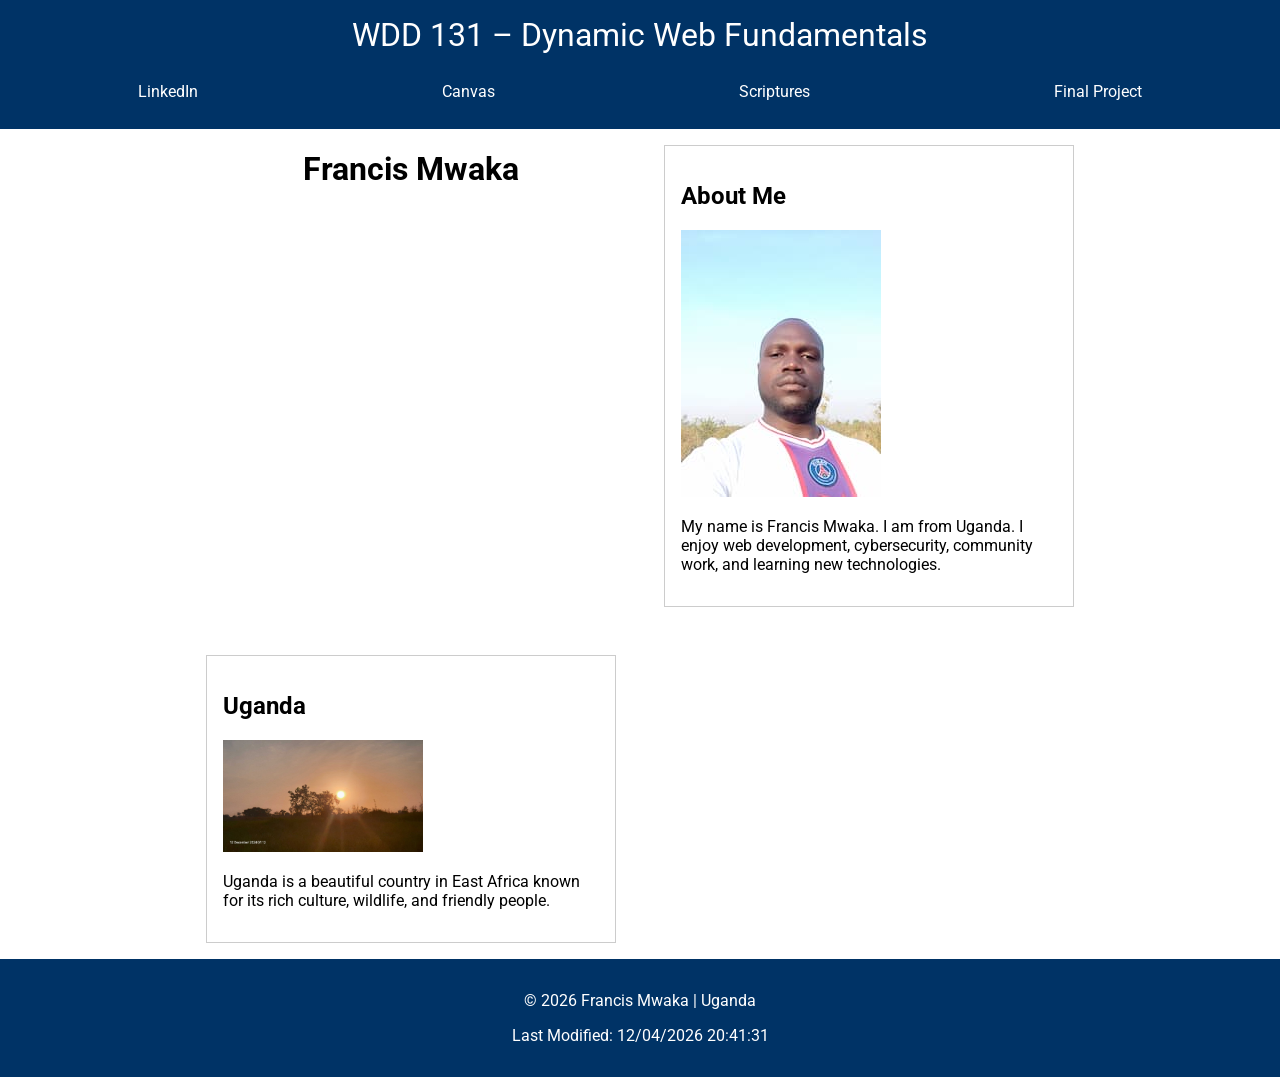
<file: index.html>
<!DOCTYPE html>
<html lang="en">

<head>
    <meta charset="UTF-8">
    <meta name="viewport" content="width=device-width, initial-scale=1.0">

    <title>WDD 131 | Dynamic Web Fundamentals | Francis Mwaka</title>

    <meta name="description" content="WDD 131 | Dynamic Web Fundamentals course homepage for Francis Mwaka. Learn about web development, programming, and my interests.">

    <meta name="author" content="Francis Mwaka">
    <link rel="preconnect" href="https://fonts.googleapis.com">
    <link rel="preconnect" href="https://fonts.gstatic.com" crossorigin>
    <link href="https://fonts.googleapis.com/css2?family=Roboto:wght@400;700&display=swap" rel="stylesheet">

    <link rel="stylesheet" href="styles/base.css">

    <link rel="stylesheet" href="styles/base.css">

    <script src="scripts/getdates.js" defer></script>

</head>

<body>

<header>
    <span id="course-title">
        WDD 131 – Dynamic Web Fundamentals
    </span>

    <nav>
        <a href="https://www.linkedin.com/in/mwaka-francis-99098b10b/?lipi=urn%3Ali%3Apage%3Ad_flagship3_profile_view_base_contact_details%3BqUiwwXIEQZSkBPhrhPKMiQ%3D%3D">LinkedIn</a>
        <a href="https://byupw.instructure.com/">Canvas</a>
        <a href="https://www.churchofjesuschrist.org/study/scriptures">Scriptures</a>
        <a href="#">Final Project</a>
    </nav>
</header>


<main>

    <h1>Francis Mwaka</h1>

    <section class="card">
        <h2>About Me</h2>

        <img src="images/profile.jpg" alt="Francis Mwaka">

        <p>
            My name is Francis Mwaka. I am from Uganda.
            I enjoy web development, cybersecurity, community work,
            and learning new technologies.
        </p>

    </section>


    <section class="card">

        <h2>Uganda</h2>

        <img src="images/sunrise.jpg" alt="Uganda landscape">

        <p>
            Uganda is a beautiful country in East Africa known for
            its rich culture, wildlife, and friendly people.
        </p>

    </section>

</main>


<footer>

<p>
    © <span id="currentyear"></span> Francis Mwaka | Uganda
</p>

<p id="lastModified"></p>

</footer>


</body>

</html>
</file>
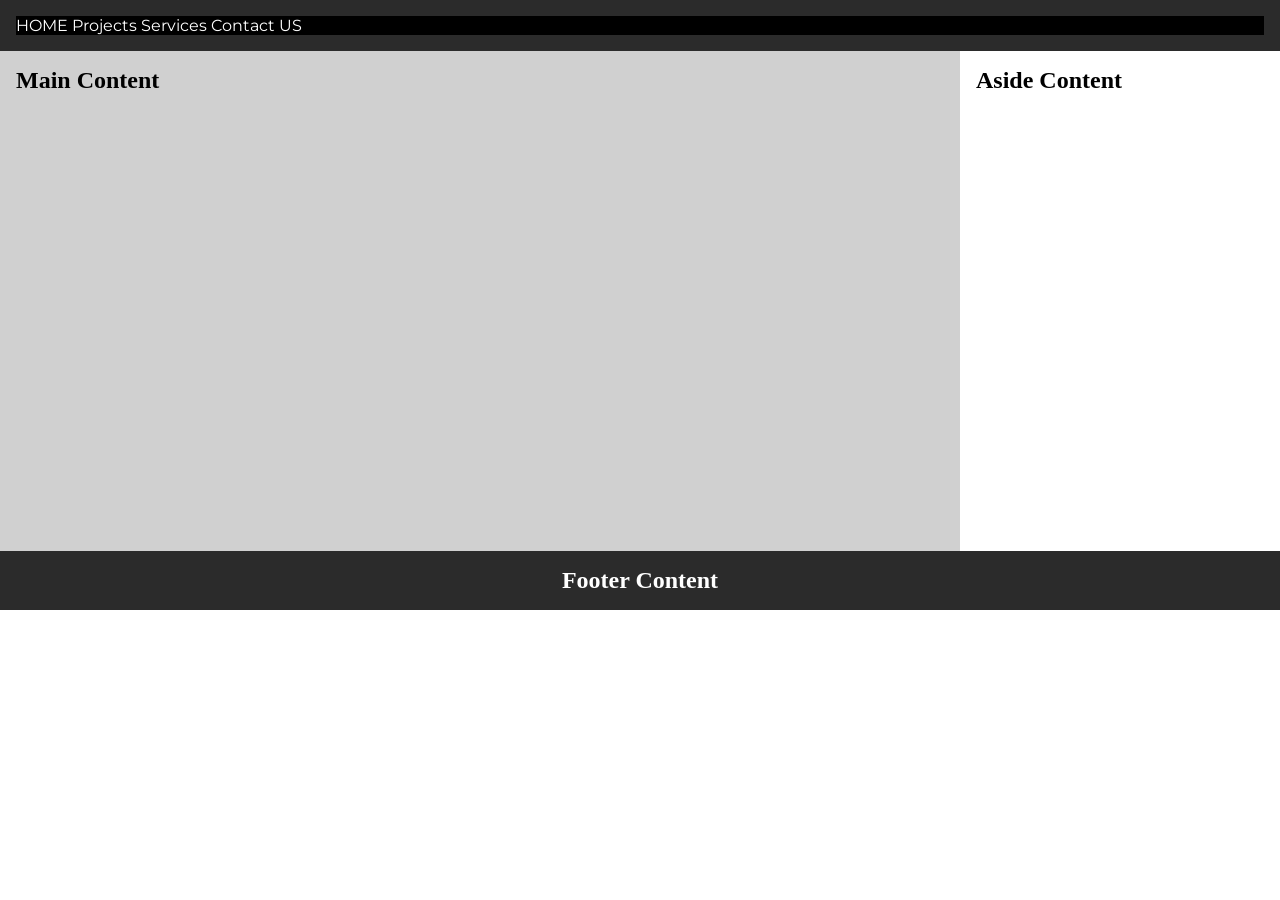
<file: week01/basic-layout.html>
<!DOCTYPE html>
<html lang="en">
<head>
    <link rel="stylesheet" href="styles/layout.css">
    <meta charset="UTF-8">
    <meta name="viewport" content="width=device-width, initial-scale=1.0">
    <meta name="description" content="basic-layout">
    <meta name="author" content="Francis Mwaka">
    <title>Francis Mwaka | WDD 131</title>
</head>
<body>
    <header>
        <nav>
            <a href="../index.html">HOME</a>
            <a href="projects.html">Projects</a>
            <a href="services.html">Services</a>
            <a href="contact.html">Contact US</a>
        </nav>
    </header>

    <main>
        <h2>Main Content</h2>
    </main>

    <aside>
        <h2>Aside Content</h2>
    </aside>

    <footer>
        <h2>Footer Content</h2>
    </footer>
</body>
</html>
</file>
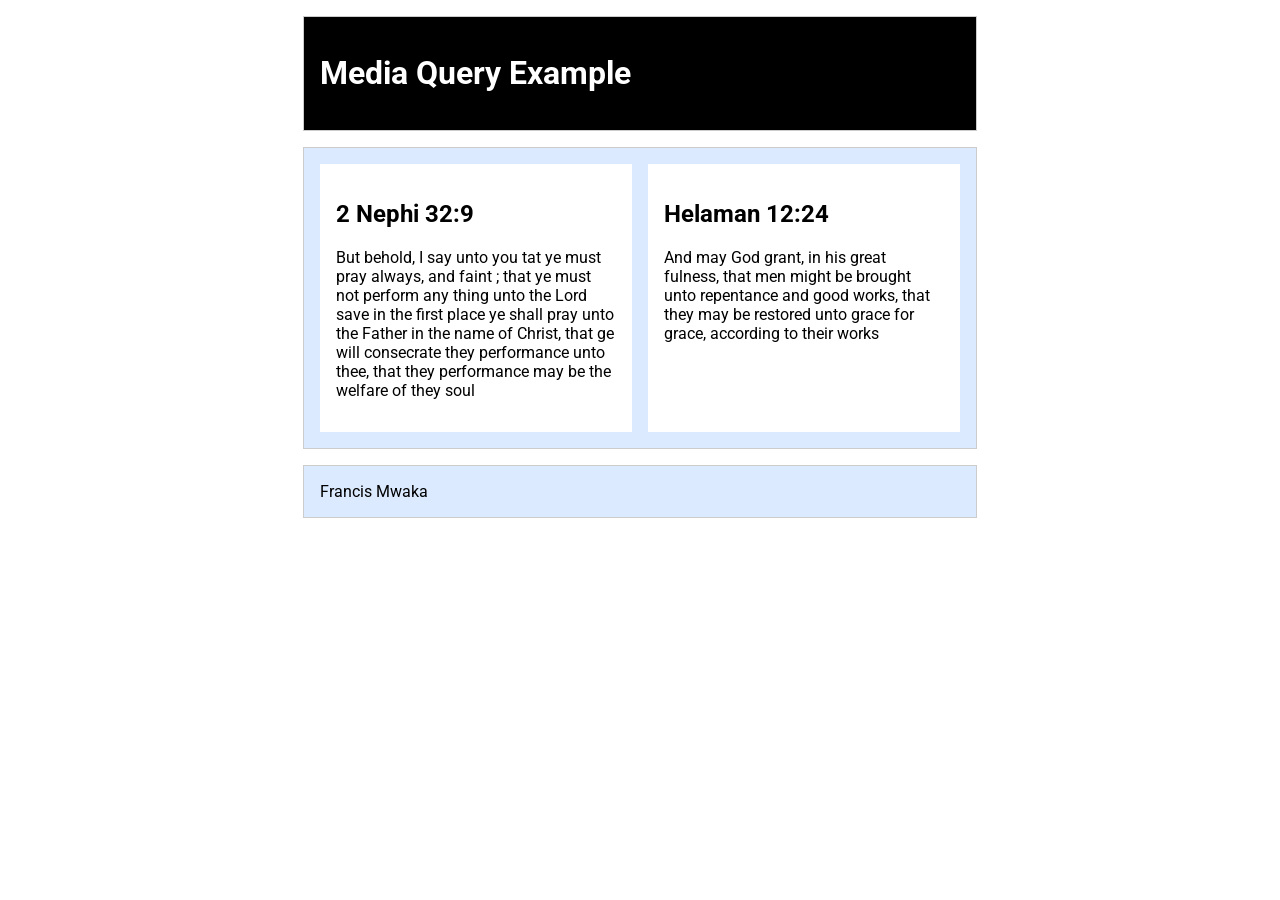
<file: week02/media-query.html>
<!DOCTYPE html>
<html lang="en">
<head>
    <meta charset="UTF-8">
    <link rel="preconnect" href="https://fonts.googleapis.com">
    <link rel="preconnect" href="https://fonts.gstatic.com" crossorigin>
    <link href="https://fonts.googleapis.com/css2?family=Montserrat:ital,wght@0,100..900;1,100..900&family=Open+Sans:ital,wght@0,300..800;1,300..800&family=Roboto:ital,wght@0,100..900;1,100..900&display=swap" rel="stylesheet">
    <link rel="stylesheet" href="styles/media-query.css">
    <link rel="stylesheet" href="styles/media-query-large.css">
    
    <meta name="viewport" content="width=device-width, initial-scale=1.0">
    <meta class="description" content="Applying different styles to the website based on the characteristics of the device being used to view it">
    <meta class="author" content="Francis Mwaka">
    <title>WDD 131 - Media Query</title>
</head>
<body>
    <header>
        <h1>Media Query Example</h1>
    </header>
    <main>
         <section>
            <h2>2 Nephi 32:9</h2>
            <p>But behold, I say unto you tat ye must pray always, and faint ; that ye must not perform any thing unto the Lord save in the first place ye shall pray unto the Father in the name of Christ, that ge will consecrate they performance unto thee, that they performance may be the welfare of they soul</p>
        </section>
        <section>
            <h2>Helaman 12:24</h2>
            <p>And may God grant, in his great fulness, that men might be brought unto repentance and good works, that they may be restored unto grace for grace, according to their works</p>
        </section>
    </main>
    <footer>Francis Mwaka</footer>
</body>
</html>
</file>
<file: styles/base.css>
body {
    font-family: "Roboto", sans-serif;
    margin: 0;
}


header {
    background-color: #003366;
    color: white;
    padding: 1rem;
}


#course-title {
    display: block;
    text-align: center;
    font-size: 2rem;
}


nav {
    display: flex;
    justify-content: space-around;
    margin-top: 1rem;
}


nav a {
    color: white;
    text-decoration: none;
    padding: 0.75rem;
}


nav a:hover {
    background-color: #ffffff;
    color: #003366;
}


main {
    max-width: 900px;
    margin: auto;
    display: grid;
    grid-template-columns: 1fr 1fr;
    gap: 1rem;
}


h1 {
    text-align: center;
}


.card {
    border: 1px solid #ccc;
    padding: 1rem;
    margin: 1rem;

}


.card img {
    width: 200px;
    height: auto;
}


footer {
    background-color: #003366;
    color: white;
    text-align: center;
    padding: 1rem;
}
</file>
<file: week01/styles/layout.css>
@import url('https://fonts.googleapis.com/css2?family=Montserrat:wght@500;600;700&family=Open+Sans:wght@400;600&display=swap');
* {
    margin: 0;
    padding: 0;
    box-sizing: border-box;
}
:root {
  --font-heading: 'Montserrat', sans-serif;
  --font-body: 'Open Sans', sans-serif;

  --color-primary: #123A6F;
  --color-secondary: #5E9E43;
  --color-accent: #F28C28;
  --color-text: #333333;
  --color-background: #FFFFFF;
}

body {
    display: grid;
    grid-template-columns: 3fr 1fr;
    grid-template-rows: auto auto 1fr auto;
    grid-template-areas:
        "header header"
        "nav nav"
        "main aside"
        "footer footer";
}

header {
    grid-area: header;
    background-color: #2b2b2b;
    color: white;
    padding: 1rem;
}

nav {
    grid-area: nav;
    background-color: #000;
}

nav a {
    color: white;
    text-decoration: none;
    font-family: var(--font-heading);
}

main {
    grid-area: main;
    background-color: #d0d0d0;
    padding: 1rem;
    min-height: 500px;
}

aside {
    grid-area: aside;
    background-color: #ffffff;
    padding: 1rem;
    min-height: 500px;
}

footer {
    grid-area: footer;
    background-color: #2b2b2b;
    color: white;
    padding: 1rem;
    text-align: center;
}
</file>
<file: week02/styles/media-query.css>
body {
    font-family: "Roboto", sans-serif;
}

header,
main,
footer {
    max-width: 640px;
    margin: 1rem auto;
    border: 1px solid #ccc;
    padding: 1rem;
    background-color: #dbeafe;
}

main {
    display: grid;
    grid-template-columns: 1fr;
    gap: 1rem;
}

section {
    padding: 1rem;
    background-color: white;
}
</file>
<file: week02/styles/media-query-large.css>
@media only screen and (min-width: 500px) {

    header {
        background-color: black;
        color: white;
    }

    main {
        grid-template-columns: 1fr 1fr;
    }

}
</file>
